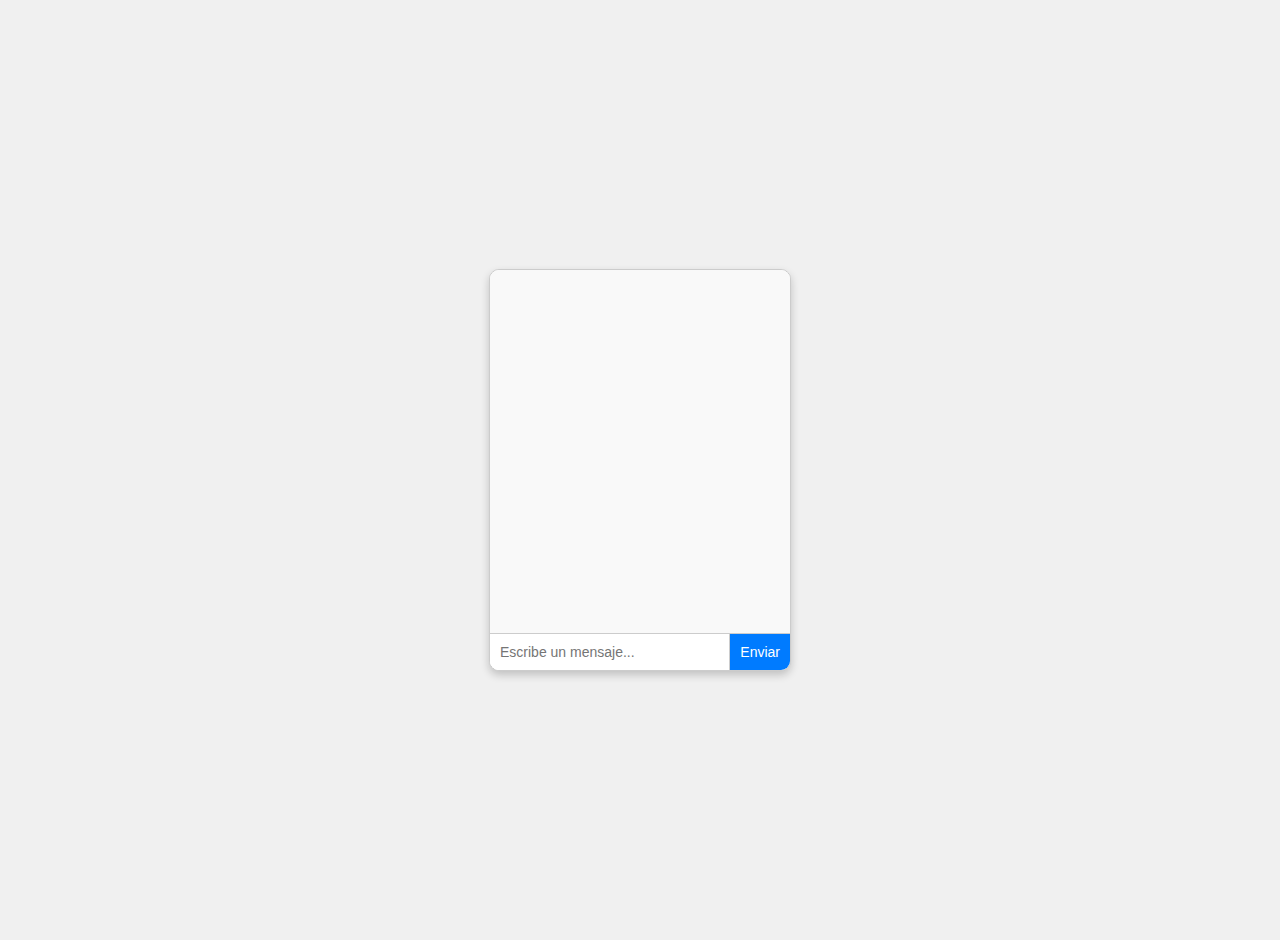
<file: Chat.html>
<!DOCTYPE html>
<html>
<head>
    <meta charset="utf-8">
    <title>Chatbot Básico</title>
    <link rel="stylesheet" type="text/css" href="styles.css">
</head>
<body>
<div class="chatbox">
    <div class="chat-area" id="chat-area"></div>
    <div class="input-area">
        <input type="text" id="user-input" placeholder="Escribe un mensaje...">
        <button id="send-button">Enviar</button>
    </div>
</div>
<!--JavaScript funcionalidad del chatbot-->
<script type="text/javascript">
    const chatArea = document.getElementById("chat-area");
    const userInput = document.getElementById("user-input");
    const sendButton = document.getElementById("send-button");

    // Almacena preguntas (claves) y respuestas (valores)
    const responses = {
        "Hola": "Hola, ¿en qué puedo ayudarte?",
        "¿La app es gratuita o tiene costo?": "La app ofrece una versión gratuita con funciones básicas.",
        "¿Cómo protegen mis datos personales y financieros?": "La app utiliza cifrado de extremo a extremo y cumple con los estándares de seguridad para proteger tu información.",
        "¿Qué hago si la app se cierra o tiene errores?": "Verifica tu conexión a internet. Si el problema persiste, contáctanos.",
        "¿Dónde los puedo contactar?": "En la sección Contáctanos o a través de nuestras redes sociales que se encuentran en la esquina de la página.",
        "¿Hay una comunidad o foro donde puedo compartir consejos o dudas?": "Sí, la app cuenta con una comunidad donde puedes compartir tips y resolver dudas con otros usuarios.",
        "¿La app tiene integración con otras aplicaciones?": "Sí, puedes recibir consejos financieros o dudas con nosotros sobre Google Finance.",
        "¿Puedo usar la app en varios dispositivos al mismo tiempo?": "Sí, tu cuenta se sincroniza automáticamente en todos los dispositivos donde inicies sesión.",
        "¿Cómo registro mis ingresos en la app?": "Puedes ingresar tus ingresos de forma manual en la sección de ingreso quincenal.",
        "¿Puedo ver un resumen de mis ingresos y gastos?": "Sí, puedes consultar los datos registrados.",
        "¿Qué funciones incluye la versión gratuita?": "La versión gratuita permite registrar ingresos, gastos y consultar un resumen básico.",
        "¿Puedo organizar mis movimientos financieros por fechas?": "Sí, puedes consultar tus registros ordenados por fecha.",
        "¿La app me ofrece sugerencias de ahorro?": "No, pero con el registro puedes consultarnos a nosotros por consejos de ahorro.",
        "¿Qué hago si ingreso un dato incorrecto?": "Puedes editar o eliminar registros.",
        "¿La app requiere conexión a internet para funcionar?": "Sí, necesitas conexión a internet para registrar y consultar tus datos.",
        "¿Puedo usar la app para planificar un presupuesto?": "No, actualmente no contamos con una función específica para presupuestos.",
        "¿Puedo ver un historial completo de mis movimientos?": "Sí, puedes consultar todos tus registros en la sección de consultar datos.",
        "¿La app tiene una función de búsqueda para mis registros?": "No, actualmente no contamos con una función de búsqueda.",
        "¿Qué seguridad ofrece la app?": "Utilizamos protocolos estándar de seguridad para proteger tus datos.",
        "¿Puedo personalizar las categorías de mis ingresos o gastos?": "No, por ahora no contamos con la opción de personalizar categorías.",
        "¿Puedo usar la app para dividir gastos?": "No, actualmente no ofrecemos la opción de dividir gastos.",
        "¿Qué hago si necesito ayuda con alguna función?": "Puedes contactarnos a través de la sección de ayuda en el menú principal.",
        "¿Puedo registrar ingresos y gastos en diferentes monedas?": "No, la app solo permite registrar movimientos en una moneda estándar.",
        "¿La app genera notificaciones sobre mis registros?": "No, actualmente no ofrecemos notificaciones automáticas.",
        "¿Qué hago si mi cuenta falla?": "Contáctanos directamente para ayudarte a resolver el problema.",
        "¿Cómo elimino un registro en la app?": "Puedes eliminar cualquier registro desde el historial de movimientos.",
        "¿La app tiene actualizaciones frecuentes?": "Sí, trabajamos continuamente para mejorar la experiencia de los usuarios."
    };

    // Función para agregar un mensaje en el área del chat
    function add(message, isUser = true) {
        const messageElement = document.createElement("div");
        messageElement.classList.add(isUser ? "user-message" : "bot-message");
        messageElement.textContent = message;
        chatArea.appendChild(messageElement);
        chatArea.scrollTop = chatArea.scrollHeight;
    }

    // Evento para manejar el clic en el botón de enviar
    sendButton.addEventListener("click", () => {
        const userMessage = userInput.value.trim();
        if (userMessage) {
            add(userMessage, true);
            const botResponse = responses[userMessage] || "Lo siento, no entiendo esa pregunta.";
            add(botResponse, false);
            userInput.value = "";
        }
    });

    // Evento para manejar la tecla Enter en el campo de entrada
    userInput.addEventListener("keypress", (e) => {
        if (e.key === "Enter") {
            sendButton.click();
        }
    });
</script>

</body>
</html>
</file>
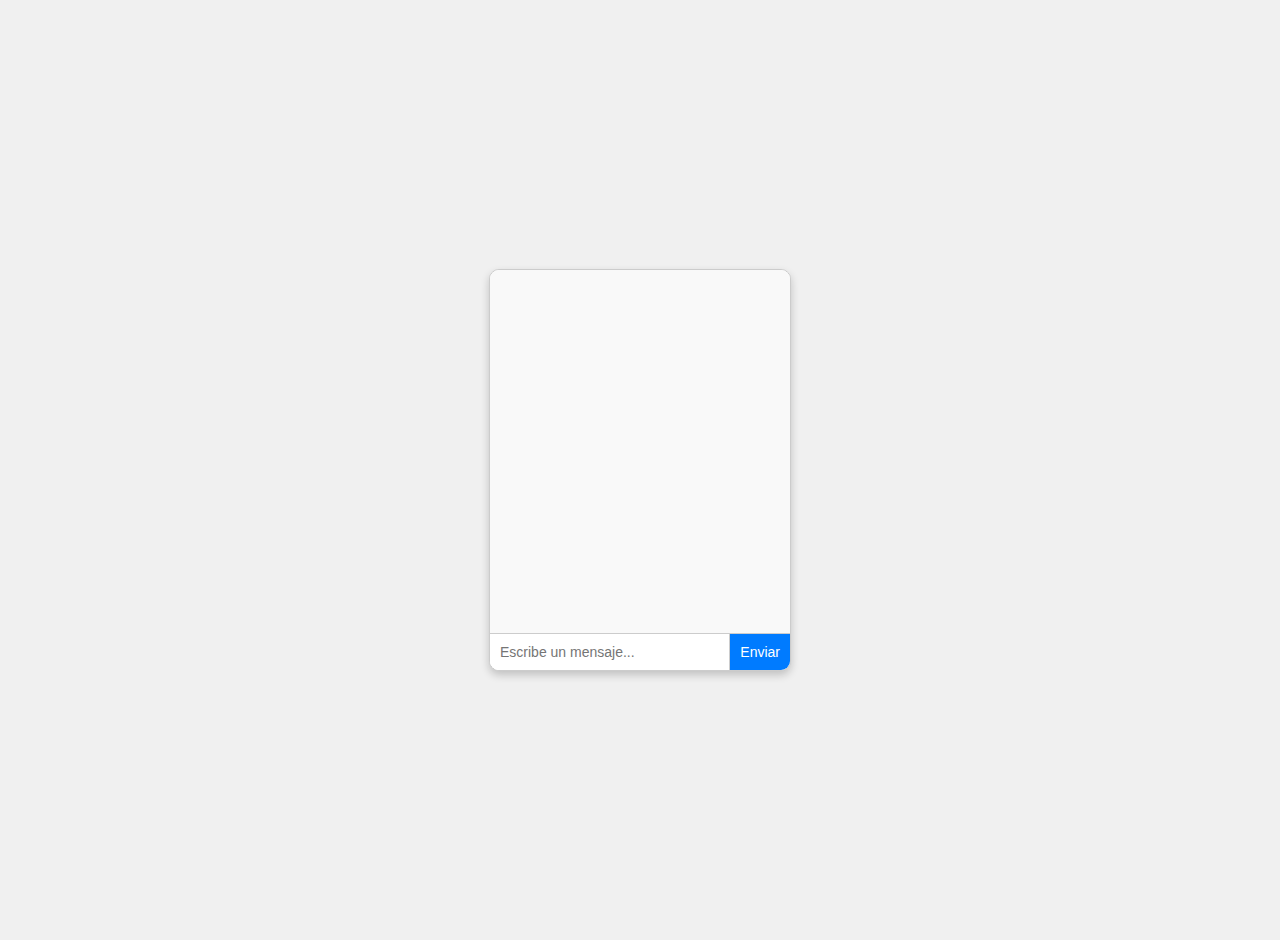
<file: Chatbot.html>
<!DOCTYPE html>
<html>
<head>
    <meta charset="utf-8">
    <title>Chatbot Básico</title>
    <link rel="stylesheet" type="text/css" href="styles.css">
</head>
<body>
<div class="chatbox">
    <div class="chat-area" id="chat-area"></div>
    <div class="input-area">
        <input type="text" id="user-input" placeholder="Escribe un mensaje...">
        <button id="send-button">Enviar</button>
    </div>
</div>
<!--JavaScript funcionalidad del chatbot-->
<script type="text/javascript">
    const chatArea = document.getElementById("chat-area");
    const userInput = document.getElementById("user-input");
    const sendButton = document.getElementById("send-button");

    // Almacena preguntas (claves) y respuestas (valores)
    const responses = {
        "Hola": "Hola, ¿en qué puedo ayudarte?",
        "¿La app es gratuita o tiene costo?": "La app ofrece una versión gratuita con funciones básicas.",
        "¿Cómo protegen mis datos personales y financieros?": "La app utiliza cifrado de extremo a extremo y cumple con los estándares de seguridad para proteger tu información.",
        "¿Qué hago si la app se cierra o tiene errores?": "Verifica tu conexión a internet. Si el problema persiste, contáctanos.",
        "¿Dónde los puedo contactar?": "En la sección Contáctanos o a través de nuestras redes sociales que se encuentran en la esquina de la página.",
        "¿Hay una comunidad o foro donde puedo compartir consejos o dudas?": "Sí, la app cuenta con una comunidad donde puedes compartir tips y resolver dudas con otros usuarios.",
        "¿La app tiene integración con otras aplicaciones?": "Sí, puedes recibir consejos financieros o dudas con nosotros sobre Google Finance.",
        "¿Puedo usar la app en varios dispositivos al mismo tiempo?": "Sí, tu cuenta se sincroniza automáticamente en todos los dispositivos donde inicies sesión."
        "Hola": "Hola, ¿en qué puedo ayudarte?",  
        "¿Cómo registro mis ingresos en la app?": "Puedes ingresar tus ingresos de forma manual en la sección de ingreso quincenal.",  
        "¿Puedo ver un resumen de mis ingresos y gastos?": "Sí, puedes consultar los datos registrados",  
        "¿Qué funciones incluye la versión gratuita?": "La versión gratuita permite registrar ingresos, gastos y consultar un resumen básico.",  
        "¿Puedo organizar mis movimientos financieros por fechas?": "No, puedes consultar tus registros ordenados por fecha.",  
        "¿La app me ofrece sugerencias de ahorro?": "No, pero con el registro puedes consultarnos a nosotros por consejos de ahorro",  
        "¿Qué hago si ingreso un dato incorrecto?": "Puedes editar o eliminar registros.",   
        "¿La app requiere conexión a internet para funcionar?": "Sí, necesitas conexión a internet para registrar y consultar tus datos.",  
        "¿Puedo usar la app para planificar un presupuesto?": "No, actualmente no contamos con una función específica para presupuestos.",  
        "¿Puedo ver un historial completo de mis movimientos?": "Sí, puedes consultar todos tus registros en la sección de consultar datos.",  
        "¿La app tiene una función de búsqueda para mis registros?": "No, actualmente no contamos con una función de búsqueda.",  
        "¿Qué seguridad ofrece la app?": "Utilizamos protocolos estándar de seguridad para proteger tus datos.",  
        "¿Puedo personalizar las categorías de mis ingresos o gastos?": "No, por ahora no contamos con la opción de personalizar categorías.",  
        "¿Puedo usar la app para dividir gastos?": "No, actualmente no ofrecemos la opción de dividir gastos.",  
        "¿Qué hago si necesito ayuda con alguna función?": "Puedes contactarnos a través de la sección de ayuda en el menú principal.",  
        "¿Puedo registrar ingresos y gastos en diferentes monedas?": "No, la app solo permite registrar movimientos en una moneda estándar.",  
        "¿La app genera notificaciones sobre mis registros?": "No, actualmente no ofrecemos notificaciones automáticas.",  
        "¿Qué hago si mi cuenta falla?": "Contáctanos directamente para ayudarte a resolver el problema.",  
        "¿Cómo elimino un registro en la app?": "Puedes eliminar cualquier registro desde el historial de movimientos.",  
        "¿La app tiene actualizaciones frecuentes?": "Sí, trabajamos continuamente para mejorar la experiencia de los usuarios.",

    };

    /**
     * Función para agregar un mensaje en el área del chat
     * @param {string} message - El mensaje que se mostrará
     * @param {boolean} isUser - Indica si el mensaje es del usuario (true) o del chatbot (false)
     */
    function add(message, isUser = true) {
        // Crear un nuevo elemento de tipo div para mostrar el mensaje
        const messageElement = document.createElement("div");
        // Agregar una clase CSS dependiendo de quién envió el mensaje
        messageElement.classList.add(isUser ? "user-message" : "bot-message");
        // Establecer el texto del mensaje
        messageElement.textContent = message;
        // Añadir el mensaje al área del chat
        chatArea.appendChild(messageElement);
        // Hace scroll automáticamente hacia el último mensaje
        chatArea.scrollTop = chatArea.scrollHeight;
    }

    // Evento para manejar el clic en el botón de enviar
    sendButton.addEventListener("click", () => {
        // Obtiene y limpia el mensaje escrito por el usuario
        const userMessage = userInput.value.trim();
        if (userMessage) {
            // Agrega el mensaje del usuario al chat
            add(userMessage, true);
            // Busca la respuesta del chatbot, si no la encuentra usa una respuesta predeterminada
            const botResponse = responses[userMessage] || "Lo siento, no entiendo esa pregunta.";
            // Agrega la respuesta del chatbot al chat
            add(botResponse, false);
            // Limpia el campo de entrada
            userInput.value = "";
        }
    });

    // Evento para manejar la tecla Enter en el campo de entrada
    userInput.addEventListener("keypress", (e) => {
        if (e.key === "Enter") { // Verifica que la tecla presionada es Enter
            sendButton.click(); // Simula el clic en el botón de enviar
        }
    });
</script>

</body>
</html>
</file>
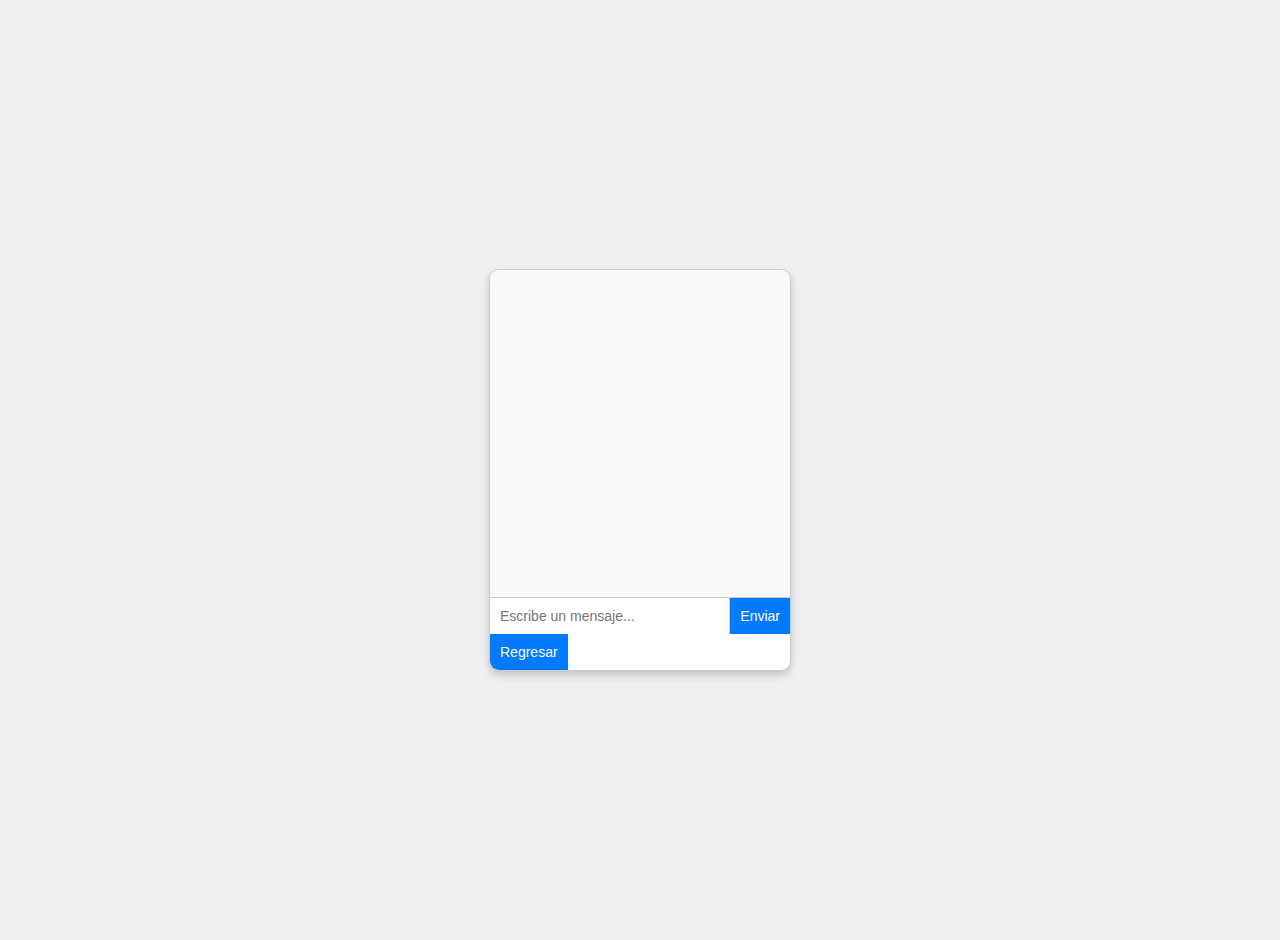
<file: Chatbott.html>
<!DOCTYPE html>
<html>
<head>
    <meta charset="utf-8">
    <title>Chatbot Básico</title>
    <link rel="stylesheet" type="text/css" href="styles.css">
</head>
<body>
<div class="chatbox">
    <div class="chat-area" id="chat-area"></div>
    <div class="input-area">
        <input type="text" id="user-input" placeholder="Escribe un mensaje...">
        <button id="send-button">Enviar</button>
    </div>
    <a href="index.html"><button>Regresar</button></a>
</div>
<!--JavaScript funcionalidad del chatbot-->
<script type="text/javascript">
    const chatArea = document.getElementById("chat-area");
    const userInput = document.getElementById("user-input");
    const sendButton = document.getElementById("send-button");

    // Almacena preguntas (claves) y respuestas (valores)
    const responses = {
        "Hola": "Hola, ¿en qué puedo ayudarte?",
        "¿La app es gratuita o tiene costo?": "La app ofrece una versión gratuita con funciones básicas.",
        "¿Cómo protegen mis datos personales y financieros?": "La app utiliza cifrado de extremo a extremo y cumple con los estándares de seguridad para proteger tu información.",
        "¿Qué hago si la app se cierra o tiene errores?": "Verifica tu conexión a internet. Si el problema persiste, contáctanos.",
        "¿Dónde los puedo contactar?": "En la sección Contáctanos o a través de nuestras redes sociales que se encuentran en la esquina de la página.",
        "¿Hay una comunidad o foro donde puedo compartir consejos o dudas?": "Sí, la app cuenta con una comunidad donde puedes compartir tips y resolver dudas con otros usuarios.",
        "¿La app tiene integración con otras aplicaciones?": "Sí, puedes recibir consejos financieros o dudas con nosotros sobre Google Finance.",
        "¿Puedo usar la app en varios dispositivos al mismo tiempo?": "Sí, tu cuenta se sincroniza automáticamente en todos los dispositivos donde inicies sesión.",
        "¿Cómo registro mis ingresos en la app?": "Puedes ingresar tus ingresos de forma manual en la sección de ingreso quincenal.",
        "¿Puedo ver un resumen de mis ingresos y gastos?": "Sí, puedes consultar los datos registrados.",
        "¿Qué funciones incluye la versión gratuita?": "La versión gratuita permite registrar ingresos, gastos y consultar un resumen básico.",
        "¿Puedo organizar mis movimientos financieros por fechas?": "Sí, puedes consultar tus registros ordenados por fecha.",
        "¿La app me ofrece sugerencias de ahorro?": "No, pero con el registro puedes consultarnos a nosotros por consejos de ahorro.",
        "¿Qué hago si ingreso un dato incorrecto?": "Puedes editar o eliminar registros.",
        "¿La app requiere conexión a internet para funcionar?": "Sí, necesitas conexión a internet para registrar y consultar tus datos.",
        "¿Puedo usar la app para planificar un presupuesto?": "No, actualmente no contamos con una función específica para presupuestos.",
        "¿Puedo ver un historial completo de mis movimientos?": "Sí, puedes consultar todos tus registros en la sección de consultar datos.",
        "¿La app tiene una función de búsqueda para mis registros?": "No, actualmente no contamos con una función de búsqueda.",
        "¿Qué seguridad ofrece la app?": "Utilizamos protocolos estándar de seguridad para proteger tus datos.",
        "¿Puedo personalizar las categorías de mis ingresos o gastos?": "No, por ahora no contamos con la opción de personalizar categorías.",
        "¿Puedo usar la app para dividir gastos?": "No, actualmente no ofrecemos la opción de dividir gastos.",
        "¿Qué hago si necesito ayuda con alguna función?": "Puedes contactarnos a través de la sección de ayuda en el menú principal.",
        "¿Puedo registrar ingresos y gastos en diferentes monedas?": "No, la app solo permite registrar movimientos en una moneda estándar.",
        "¿La app genera notificaciones sobre mis registros?": "No, actualmente no ofrecemos notificaciones automáticas.",
        "¿Qué hago si mi cuenta falla?": "Contáctanos directamente para ayudarte a resolver el problema.",
        "¿Cómo elimino un registro en la app?": "Puedes eliminar cualquier registro desde el historial de movimientos.",
        "¿La app tiene actualizaciones frecuentes?": "Sí, trabajamos continuamente para mejorar la experiencia de los usuarios."

    };

    // Función para agregar un mensaje en el área del chat
    function add(message, isUser = true) {
        const messageElement = document.createElement("div");
        messageElement.classList.add(isUser ? "user-message" : "bot-message");
        messageElement.textContent = message;
        chatArea.appendChild(messageElement);
        chatArea.scrollTop = chatArea.scrollHeight;
    }

    // Evento para manejar el clic en el botón de enviar
    sendButton.addEventListener("click", () => {
        const userMessage = userInput.value.trim();
        if (userMessage) {
            add(userMessage, true);
            const botResponse = responses[userMessage] || "Lo siento, no entiendo esa pregunta.";
            add(botResponse, false);
            userInput.value = "";
        }
    });

    // Evento para manejar la tecla Enter en el campo de entrada
    userInput.addEventListener("keypress", (e) => {
        if (e.key === "Enter") {
            sendButton.click();
        }
    });
</script>

</body>
</html>
</file>
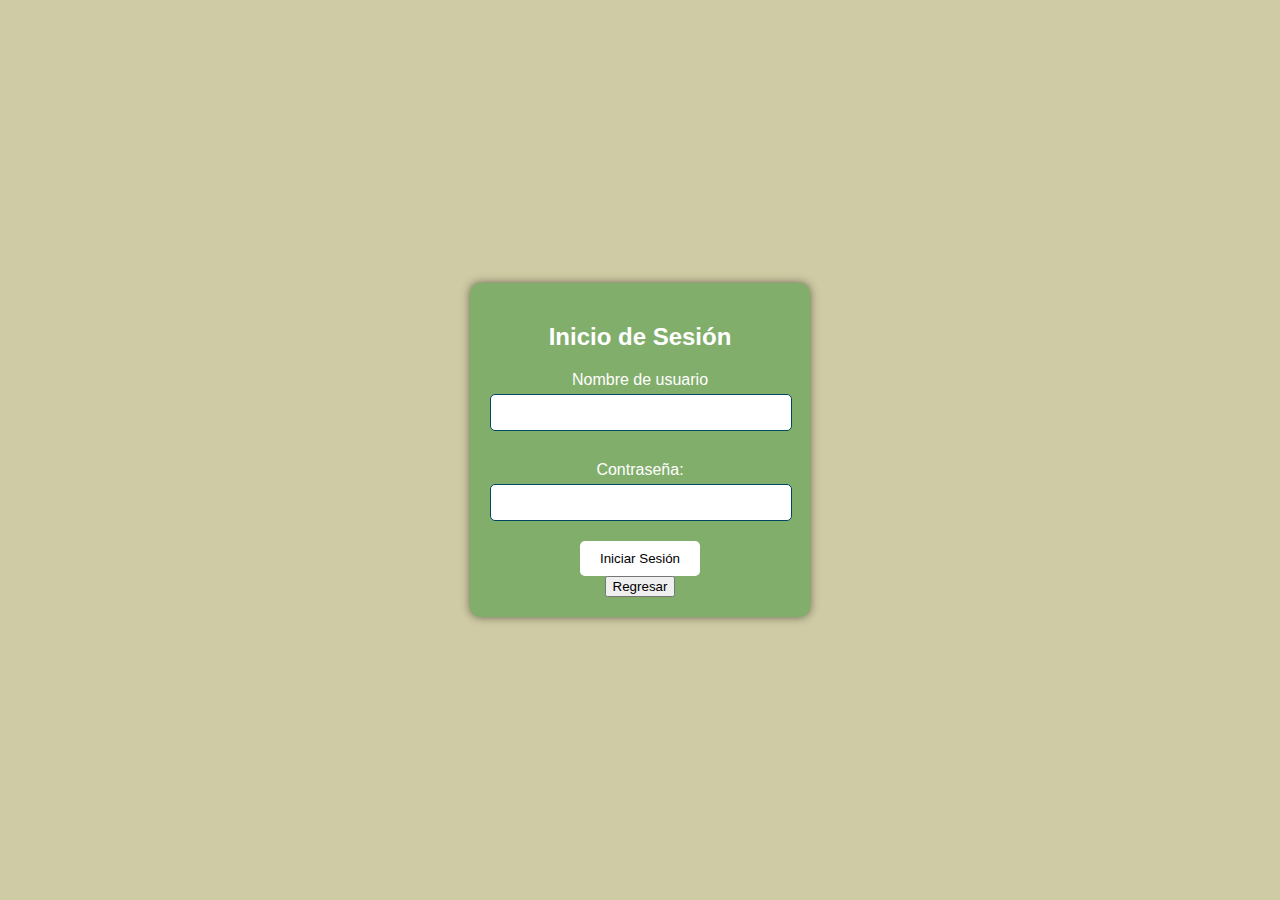
<file: inicio de sesión.html>
<!DOCTYPE html>
<html lang="es">
<head>
    <meta charset="UTF-8">
    <meta name="viewport" content="width=device-width, initial-scale=1.0">
    <title>Inicio de Sesión</title>
    <link rel="stylesheet" type="text/css" href="inicio de sesión.css">
</head>
<body>
    <div class="login-container">
        <form>
            <h2>Inicio de Sesión</h2>
             <label for="nombre de usuario">Nombre de usuario</label>
            <input type="text" id="nombre de usuario" name="nombre de usuario">
            <label for="password">Contraseña:</label>
            <input type="password" id="password" name="password" required><br>
            <input type="submit" value="Iniciar Sesión">

        </form>
        <a href="index.html"><button>Regresar</button></a>
    </div>
</body>
</html>
</file>
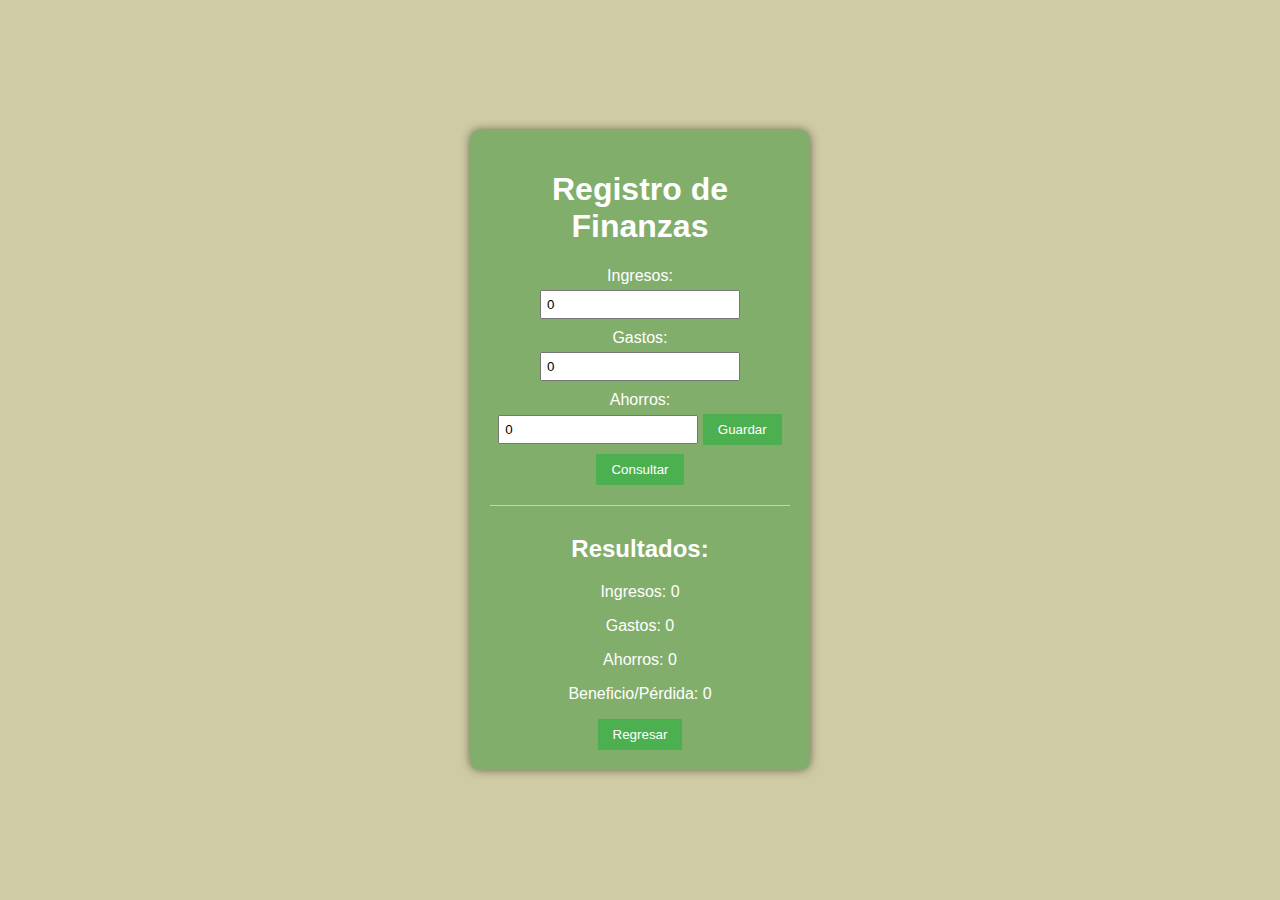
<file: prueba2.html>
<!DOCTYPE html>
<html lang="es">
<head>
    <meta charset="UTF-8">
    <meta name="viewport" content="width=device-width, initial-scale=1.0">
    
    
    <style>


        body {
           font-family: Arial, sans-serif;
    background-color: #cfcba4;
    display: flex;
    justify-content: center;
    align-items: center;
    height: 100vh;
    margin: 0; /* Un fondo suave */

            .datos {
    
    background-color: #82ae6c; /* Color de fondo  adentro */
    padding: 20px;
    border-radius: 10px;
    box-shadow: 0 0 10px rgba(0, 0, 0, 0.5);
    width: 300px;
    text-align: center;
    color: #ffffff;}


        label {
            display: block;
            margin-bottom: 5px;
        }
        input[type="number"] {
            width: 200px;
            padding: 5px;
            margin-bottom: 10px;
            box-sizing: border-box;
        }
        button {
            padding: 8px 15px;
            background-color: #4CAF50;
            color: white;
            border: none;
            cursor: pointer;
        }
        #resultados {
            margin-top: 20px;
            border-top: 1px solid #ccc;
            padding-top: 10px;
        }
    </style>
</head>
<body>

    
    <div class="datos">
<h1>Registro de Finanzas</h1>
    <label for="ingresos">Ingresos:</label>
    <input type="number" id="ingresos" value="0">

    <label for="gastos">Gastos:</label>
    <input type="number" id="gastos" value="0">

    <label for="ahorros">Ahorros:</label>
    <input type="number" id="ahorros" value="0">

    <button onclick="guardar()">Guardar</button>
    <button onclick="consultar()">Consultar</button>

    <div id="resultados">
        <h2>Resultados:</h2>
        <p id="mostrarIngresos">Ingresos: 0</p>
        <p id="mostrarGastos">Gastos: 0</p>
        <p id="mostrarAhorros">Ahorros: 0</p>
        <p id="mostrarResultado">Beneficio/Pérdida: 0</p>
    </div>
    <a href="index.html"><button>Regresar</button></a>
</div>
    <script>
        function guardar() {
            let ingresos = parseFloat(document.getElementById("ingresos").value);
            let gastos = parseFloat(document.getElementById("gastos").value);
            let ahorros = parseFloat(document.getElementById("ahorros").value);

            localStorage.setItem("ingresos", ingresos);
            localStorage.setItem("gastos", gastos);
            localStorage.setItem("ahorros", ahorros);

            alert("Datos guardados.");
        }

        function consultar() {
            let ingresos = parseFloat(localStorage.getItem("ingresos")) || 0;
            let gastos = parseFloat(localStorage.getItem("gastos")) || 0;
            let ahorros = parseFloat(localStorage.getItem("ahorros")) || 0;

            document.getElementById("mostrarIngresos").textContent = "Ingresos: " + ingresos;
            document.getElementById("mostrarGastos").textContent = "Gastos: " + gastos;
            document.getElementById("mostrarAhorros").textContent = "Ahorros: " + ahorros;

            let resultado = ingresos - gastos + ahorros;
            document.getElementById("mostrarResultado").textContent = "Beneficio/Pérdida: " + resultado;
        }

    </script>

</body>
</html>
</file>
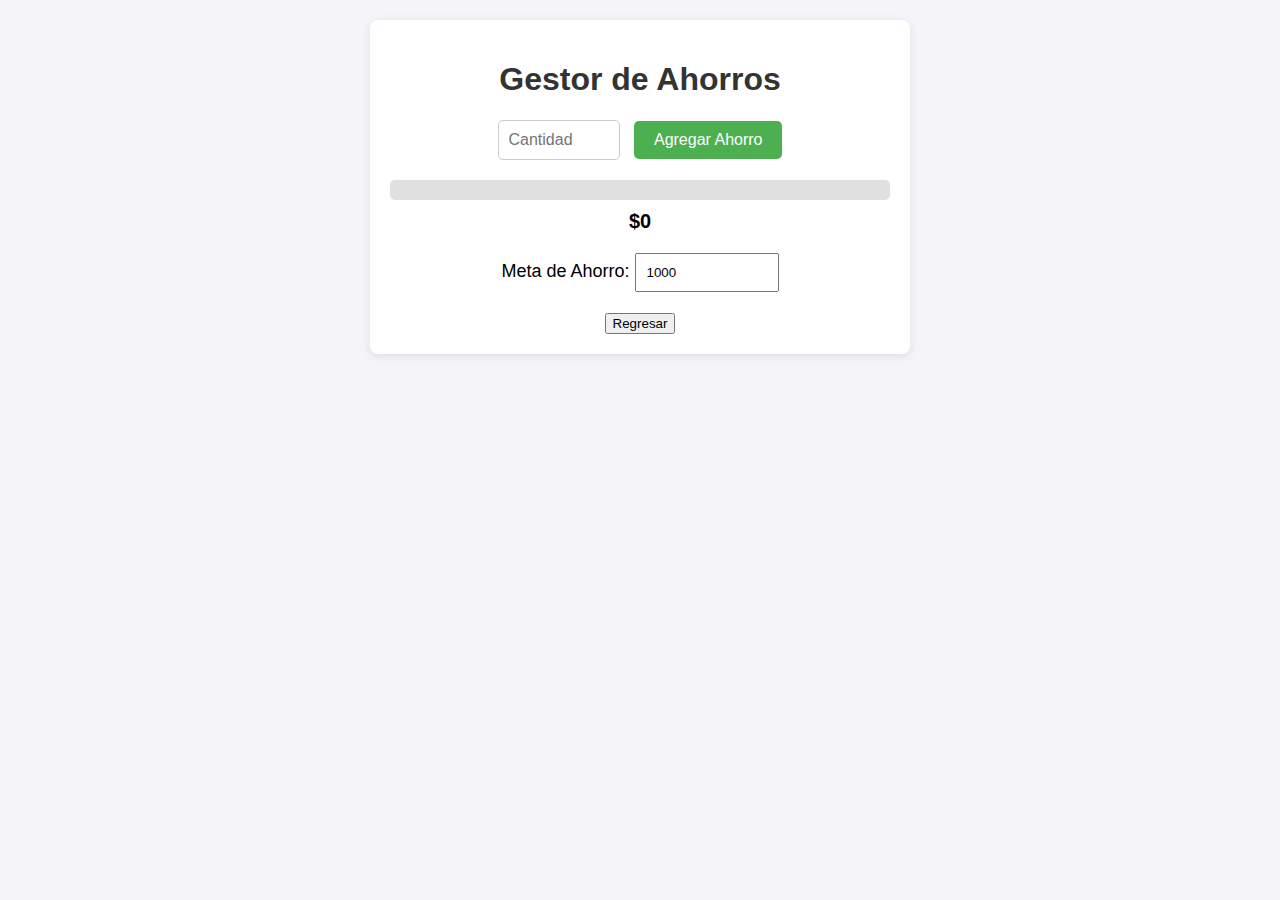
<file: safe.html>
<!DOCTYPE html>
<html lang="es">
<head>
    <meta charset="UTF-8">
    <meta name="viewport" content="width=device-width, initial-scale=1.0">
    <title>Ahorros y Meta</title>
    <style>
        body {
            font-family: Arial, sans-serif;
            background-color: #f4f4f9;
            margin: 0;
            padding: 20px;
        }
        .container {
            max-width: 500px;
            margin: 0 auto;
            background-color: #fff;
            padding: 20px;
            border-radius: 8px;
            box-shadow: 0 2px 10px rgba(0, 0, 0, 0.1);
        }
        h1 {
            text-align: center;
            color: #333;
        }
        .input-container {
            margin-bottom: 20px;
            text-align: center;
        }
        .input-container input {
            padding: 10px;
            font-size: 16px;
            width: 100px;
            margin-right: 10px;
            border: 1px solid #ccc;
            border-radius: 5px;
        }
        .input-container button {
            padding: 10px 20px;
            font-size: 16px;
            background-color: #4CAF50;
            color: white;
            border: none;
            border-radius: 5px;
            cursor: pointer;
        }
        .input-container button:hover {
            background-color: #45a049;
        }
        .progress-container {
            margin-top: 20px;
        }
        .progress-bar {
            width: 100%;
            background-color: #e0e0e0;
            border-radius: 5px;
            height: 20px;
            margin-top: 10px;
        }
        .progress {
            height: 100%;
            background-color: #4CAF50;
            border-radius: 5px;
        }
        .total {
            margin-top: 10px;
            font-size: 20px;
            text-align: center;
            font-weight: bold;
        }
        .meta-container {
            font-size: 18px;
            text-align: center;
            margin-top: 20px;
        }
        .meta-container input {
            padding: 10px;
            width: 120px;
        }
    </style>
</head>
<body>

    <div class="container">
        <h1>Gestor de Ahorros</h1>

        <!-- Ingreso de monto para agregar -->
        <div class="input-container">
            <input type="number" id="montoAhorro" placeholder="Cantidad" min="1">
            <button onclick="agregarAhorro()">Agregar Ahorro</button>
        </div>

        <!-- Barra de progreso y total -->
        <div class="progress-container">
            <div class="progress-bar">
                <div class="progress" id="barraProgreso" style="width: 0%"></div>
            </div>
            <div class="total" id="totalAhorros">$0</div>
        </div>

        <!-- Meta de ahorro editable -->
        <div class="meta-container">
            <label for="metaInput">Meta de Ahorro:</label>
            <input type="number" id="metaInput" value="1000" min="1" onchange="actualizarMeta()">
        </div>
        
        <div class="meta-container">
           
            
            <a href="index.html"><button>Regresar</button></a>
        </div>
    </div>

    <script>
        let totalAhorros = 0;
        let objetivo = 1000;  // Meta inicial de ahorro
        const totalElement = document.getElementById('totalAhorros');
        const barraProgreso = document.getElementById('barraProgreso');
        const metaElement = document.getElementById('metaMonto');
        const metaInput = document.getElementById('metaInput');

        // Función para agregar dinero al total de ahorros
        function agregarAhorro() {
            const monto = parseFloat(document.getElementById('montoAhorro').value);
            if (isNaN(monto) || monto <= 0) {
                alert("Por favor, ingresa una cantidad válida.");
                return;
            }
            totalAhorros += monto;
            actualizarProgreso();
        }

        // Función para actualizar la meta de ahorro
        function actualizarMeta() {
            const nuevaMeta = parseFloat(metaInput.value);
            if (isNaN(nuevaMeta) || nuevaMeta <= 0) {
                alert("Por favor, ingresa una meta válida.");
                return;
            }
            objetivo = nuevaMeta;
            metaElement.textContent = `$${objetivo}`;
            actualizarProgreso();
        }

        // Función para actualizar la barra de progreso y el total
        function actualizarProgreso() {
            // Actualiza el total de ahorros
            totalElement.textContent = `$${totalAhorros.toFixed(2)}`;
            
            // Calcula el progreso en porcentaje
            let porcentaje = (totalAhorros / objetivo) * 100;
            if (porcentaje > 100) porcentaje = 100;  // Limita el progreso al 100%

            // Actualiza la barra de progreso
            barraProgreso.style.width = porcentaje + "%";
        }
    </script>

</body>
</html>
</file>
<file: styles.css>
body { font-family: Arial, sans-serif; margin: 20px; display: flex; justify-content: center; align-items: center; height: 100vh; background-color: #f0f0f0; } 
.chatbox { width: 300px; height: 400px; border: 1px solid #ccc; border-radius: 10px; display: flex; flex-direction: column; overflow: hidden; background-color: #fff; box-shadow: 0 4px 8px rgba(0, 0, 0, 0.2); } .chat-area { flex-grow: 1; padding: 10px; overflow-y: auto; background-color: #f9f9f9; } 
.input-area { display: flex; border-top: 1px solid #ccc; background-color: #fff; } input[type="text"] { flex-grow: 1; border: none; padding: 10px; outline: none; font-size: 14px; border-right: 1px solid #ccc; } button { background-color: #007bff; color: #fff; border: none; padding: 10px; cursor: pointer; font-size: 14px; } button:hover { background-color: #0056b3; } 
.user-message, .bot-message { margin: 5px 0; padding: 8px 10px; border-radius: 8px; max-width: 80%; word-wrap: break-word; } .user-message { background-color: #007bff; color: #fff; align-self: flex-end; } 
.bot-message { background-color: #f1f1f1; color: #333; align-self: flex-start; }
</file>
<file: inicio de sesión.css>
body {
    font-family: Arial, sans-serif;
    background-color: #cfcba4;
    display: flex;
    justify-content: center;
    align-items: center;
    height: 100vh;
    margin: 0;
}

.login-container {
    background-color: #82ae6c; /* Color de fondo  adentro */
    padding: 20px;
    border-radius: 10px;
    box-shadow: 0 0 10px rgba(0, 0, 0, 0.5);
    width: 300px;
    text-align: center;
    color: #82ae6c;
}

form h2 {
    color: #ffffff; /* Inicio de sesion */
}

form label {
    display: block;
    margin-top: 10px;
    color: #ffffff; /* Nombres de correo y eso */
}

form input[type="text"],
form input[type="email"],
form input[type="password"],
form input[type="number"] {
    width: calc(100% - 20px);
    padding: 10px;
    margin-top: 5px;
    margin-bottom: 20px;
    border: 1px solid #004861; /* Contorno de adentro */
    border-radius: 5px;
    background-color: #FFFF; /* Donde se ponen las cosas */
    color: #000;
}

form input[type="submit"] {
    background-color: #FFF; /*  Inicio de sesion */
    border: none;
    padding: 10px 20px;
    color: 253081;
    border-radius: 5px;
    cursor: pointer;
}

form input[type="submit"]:hover {
    background-color: #FFFF; /* Iniciar sesion de abajo */
}
</file>
